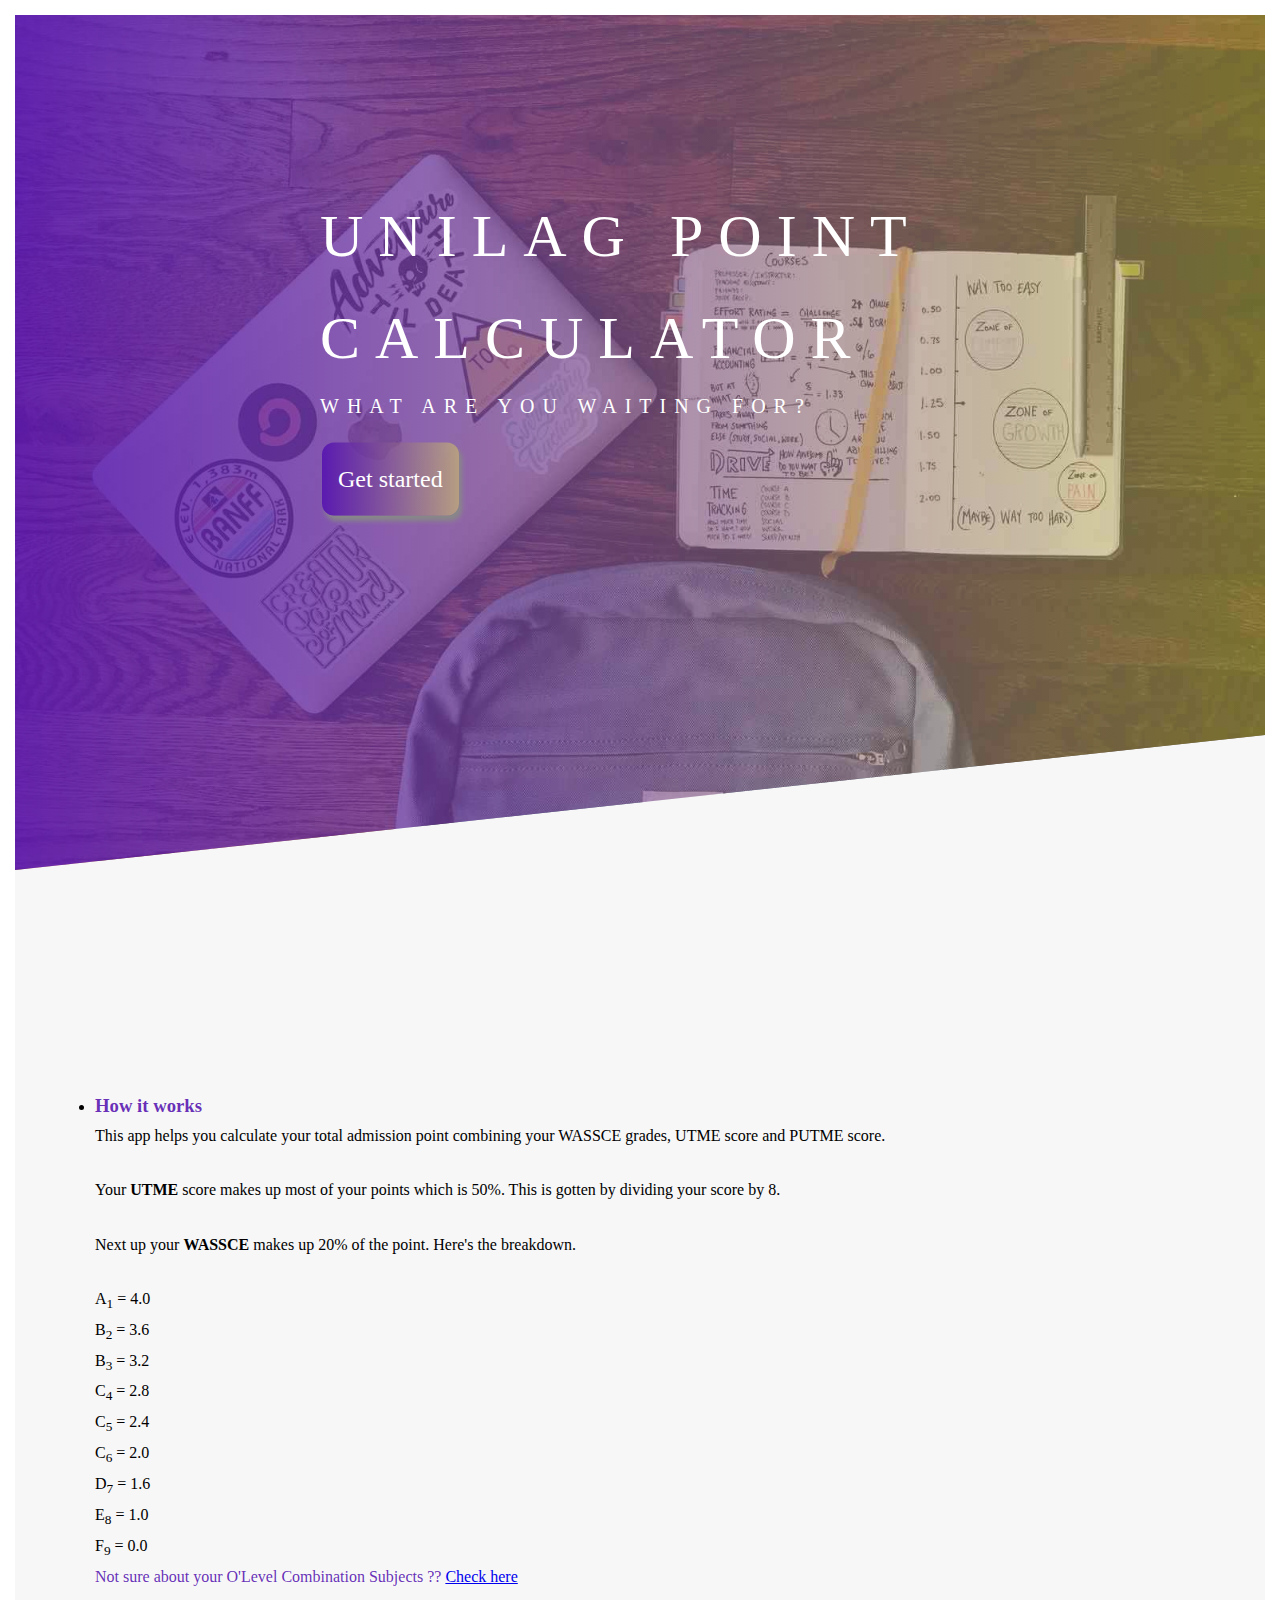
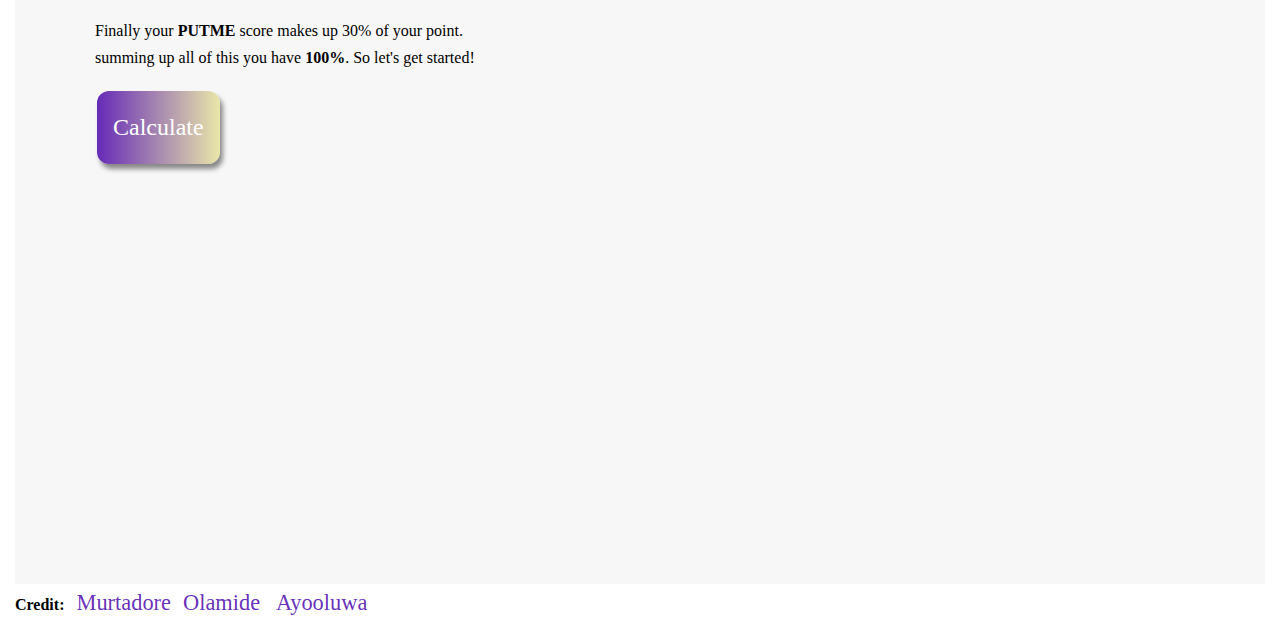
<file: index.html>
<!DOCTYPE html>
<html>
<head>
	<title>Unilag Point calculator</title>
	<link rel="stylesheet" href="style.css">
	<!-- <meta
      name="viewport"
      content="width=device-width, initial-scale=1, shrink-to-fit=no"
    /> -->
</head>
<body>
	<header>
		<div class="text-box">
			<h1 class="heading">
				<span class="heading-primary">Unilag Point Calculator</span>
				<span class="heading-sub">what are you waiting for?</span>
			</h1>
			<a class="aButton" href="#main">Get started</a>
		</div>
	</header>

	<main id="main">
		<ul>
			<li>
				<h3>How it works</h3>
			</li>
		</ul>
		<p>
			This app helps you calculate your total admission point combining your WASSCE grades, UTME score and PUTME score. 
			<br> <br> Your <strong>UTME</strong> score makes up most of your points which is 50%. This is gotten by dividing your score by 8.
			<br> <br> Next up your <strong>WASSCE</strong> makes up 20% of the point. Here's the breakdown. <br>
				<br> A<sub>1</sub> = 4.0
				<br> B<sub>2</sub> = 3.6
				<br> B<sub>3</sub> = 3.2
				<br> C<sub>4</sub> = 2.8
				<br> C<sub>5</sub> = 2.4
				<br> C<sub>6</sub> = 2.0
				<br> D<sub>7</sub> = 1.6 
				<br> E<sub>8</sub> = 1.0
				<br> F<sub>9</sub> = 0.0
				<br><p class="not">Not sure about your O'Level Combination Subjects ?? <a href="http://admissions.unilag.edu.ng/wp-content/uploads/2018/05/2018-2019-ADMISSION-REQUIREMENTS-4-PUBLICATION.pdf" download="UNILAG-OLEVEL-COMBINATION" target="_blank">Check here</a></p>
			<br> Finally your <strong>PUTME</strong> score makes up 30% of your point. 
			<br> summing up all of this you have <strong>100%</strong>. So let's get started!
		</p>
		<a class="aButton" href="calculate.html">Calculate</a>
	</main>
	<footer> <strong>Credit: &nbsp</strong> <a href="https://murtadore.com"  class="credit" >Murtadore</a>&nbsp &nbsp<a href="https://aolamide.me" class="credit"  >Olamide</a> &nbsp &nbsp<a class="credit"  href="#">Ayooluwa</a></footer>
	<script src="main.js"></script>
</body>
</html>
</file>
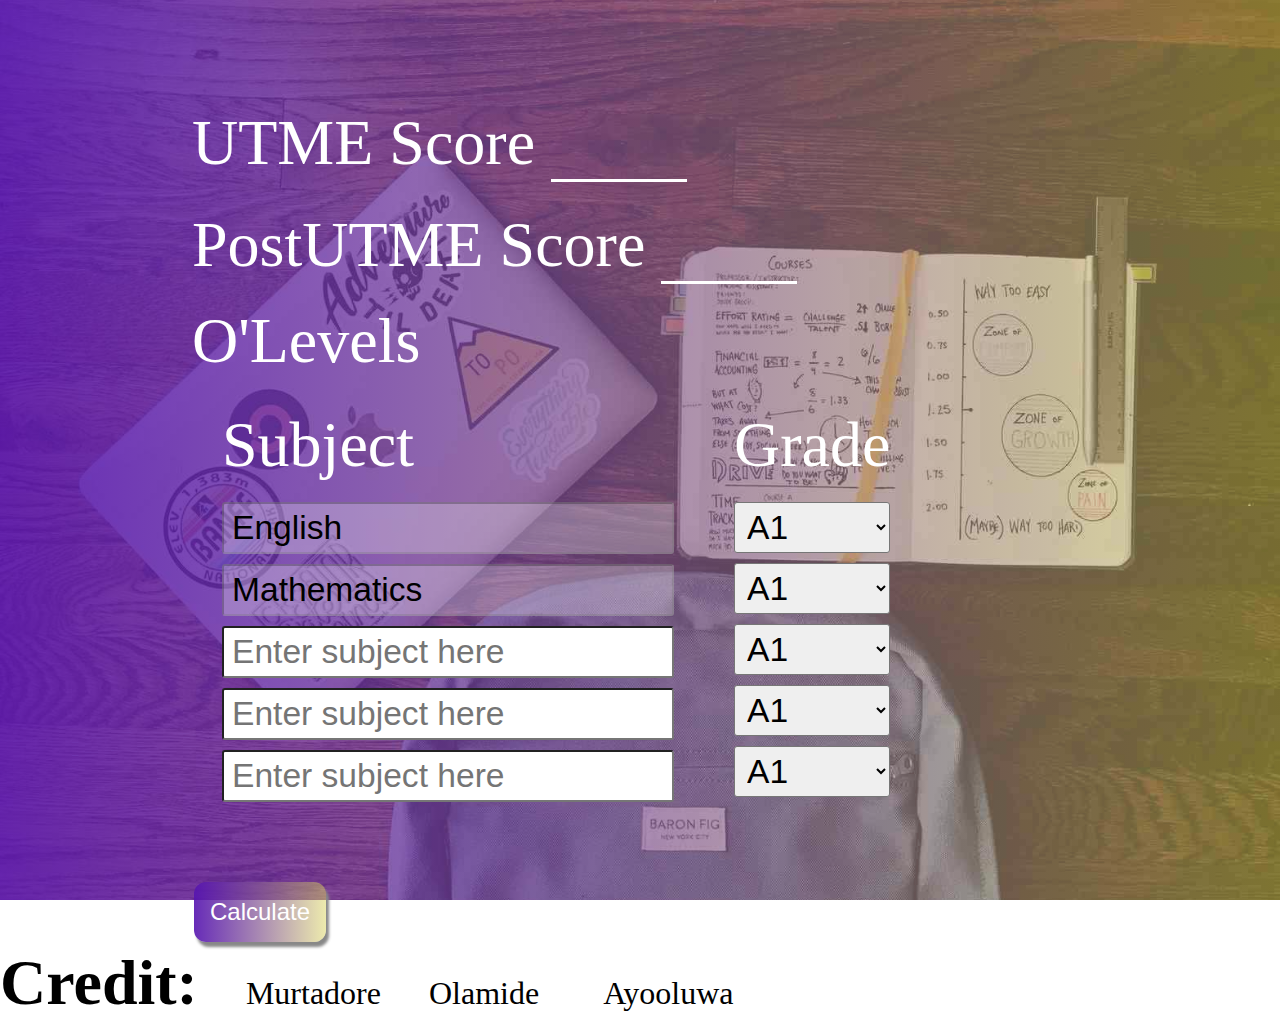
<file: calculate.html>
<!DOCTYPE html>
<html>
<head>
	<title>Calculate</title>
	<link rel="stylesheet" href="calculate.css">
	<!-- <meta
      name="viewport"
      content="width=device-width, initial-scale=1, shrink-to-fit=no"
    /> -->
</head>
<body>
	<section>
		<form action="">
			<div class="form-group new">
				<label for="utme">UTME Score</label>
				<input type="number" id="utme">
			</div>
			<div class="form-group new">
				<label for="putme">PostUTME Score</label>
				<input type="number" id="putme">
			</div>
			<p>O'Levels</p>
			
			<div class="olevels new">
				<div class="subjects">
					<header>Subject</header>
					<input type="text" disabled value="English">
					<input type="text" disabled value="Mathematics">
					<input type="text" placeholder="Enter subject here" >
					<input type="text" placeholder="Enter subject here">
					<input type="text" placeholder="Enter subject here">
				</div>
				<div class="grades">
				<header>Grade</header>
				<select name="" id="grade1">
					<option value="A1">A1</option>
					<option value="B2">B2</option>
					<option value="B3">B3</option>
					<option value="C4">C4</option>
					<option value="C5">C5</option>
					<option value="C6">C6</option>
				</select>
				<select name="" id="grade2">
					<option value="A1">A1</option>
					<option value="B2">B2</option>
					<option value="B3">B3</option>
					<option value="C4">C4</option>
					<option value="C5">C5</option>
					<option value="C6">C6</option>
				</select>
				<select name="" id="grade3">
					<option value="A1">A1</option>
					<option value="B2">B2</option>
					<option value="B3">B3</option>
					<option value="C4">C4</option>
					<option value="C5">C5</option>
					<option value="C6">C6</option>
				</select>
				<select name="" id="grade4">
					<option value="A1">A1</option>
					<option value="B2">B2</option>
					<option value="B3">B3</option>
					<option value="C4">C4</option>
					<option value="C5">C5</option>
					<option value="C6">C6</option>
				</select>
				<select name="" id="grade5">
					<option value="A1">A1</option>
					<option value="B2">B2</option>
					<option value="B3">B3</option>
					<option value="C4">C4</option>
					<option value="C5">C5</option>
					<option value="C6">C6</option>
				</select>
			</div>
			</div>
			<button>Calculate</button>
		</form>
		<footer> <strong>Credit: &nbsp</strong> <a href="https://murtadore.com"  class="credit" >Murtadore</a>&nbsp &nbsp<a href="https://aolamide.me" class="credit"  >Olamide</a> &nbsp &nbsp<a class="credit"  href="#">Ayooluwa</a></footer>
	</section>

	<script src="main.js"></script>
</body>
</html>
</file>
<file: style.css>
* {
 	margin: 0;
 	padding: 0;
 	box-sizing: border-box;
 }

 body {
 	font-family: "Oswald" sans-serif;
 	font-weight: 400;
 	font-size: 16px;
 	line-height: 1.7;
 	padding: 15px;
 }

 header {
 	height: 95vh; 
 	background-image: linear-gradient(to right, rgb(86,20,176,0.9), rgb(219,214,92,0.5)), url(img1.jpg); 
 	background-size: cover;
 	background-position: 50% 50%;
	clip-path: polygon(0 0, 100% 0, 100% 80vh, 0 100%);
 }

.text-box {
	position: absolute;
	top: 40%;
	left: 50%;
	transform: translate(-50%, -50%);
}
 .heading {
 	color: #FFF;
 	text-transform: uppercase;
 }

.heading-primary {
	display: block;
	font-size: 60px;
	font-weight: 500;
	letter-spacing: 15px;
}

.heading-sub {
	display: block;
	font-size: 20px;
	font-weight: 400;
	letter-spacing: 8px;
}

main {
	background-color: #f7f7f7;
	padding: 25rem 5rem;
	margin-top: -20vh;
}

.aButton {
  background: linear-gradient(to right, rgb(86,20,176,0.9), rgb(219,214,92,0.5)); 
  border: none;
  color: white;
  text-decoration: none;
  padding: 16px;
  text-align: center;
  text-decoration: none;
  display: inline-block;
  font-size: 1.5rem;
  margin: 20px 2px;
  box-shadow: 3px 5px 5px #888888;
  border-radius: 12px;
  cursor: pointer; 
}

.aButton:hover  {
	transform: scale(1.1);
}
.not, h3 {
 	color: rgb(86,20,176,0.9);
 }

 .credit {
	text-decoration: none;
	font-size: 1.4rem;
	color: rgb(86,20,176,0.9);
	font-weight: 300;
}
</file>
<file: calculate.css>
* {
	margin: 0;
	padding: 0;
}


body {
	font-size: 4rem;
	color: #FFF;
}

section {
	height: 100vh;
	width: 100vw;
	background-image: linear-gradient(to right, rgb(86,20,176,0.9), rgb(219,214,92,0.5)), url(img1.jpg) ; 
 	background-size: cover;
 	background-position: 50% 50%;
}

form {
	margin: auto;
  	width: 70%;
  	padding-top: 100px;
}

.olevels {
	display: flex;
}

.subjects, .grades {
	display: flex;
	flex-direction: column; 
	margin: 30px;
}

header, .new {
	margin-bottom: 20px;
}

input, select {
	padding: 5px 8px;
}

input[type=number] {
	outline: none;
	background-color: transparent;
	border: none;
	border-bottom: 3px solid #FFF;
	width: 120px;
	padding-bottom: 0;
	font-size: 4rem;
}

input[type=number]:focus {
 border-bottom: 5px solid #add8e6;
}

input[type=number]::-webkit-inner-spin-button, 
input[type=number]::-webkit-outer-spin-button { 
  -webkit-appearance: none; 
  margin: 0; 
}

.subjects input, .grades select {
	margin-bottom: 10px; 
	border-radius: 3px;
	color: black;
	font-size: 2.1rem;
}

@media only screen and (max-width: 900px) {
		header, .new {
		margin-bottom: 50px;
	}
}

button {
   background: linear-gradient(to right, rgb(86,20,176,0.9), rgb(219,214,92,0.5)); 
  border: none;
  color: white;
  text-decoration: none;
  padding: 16px;
  text-align: center;
  text-decoration: none;
  display: inline-block;
  font-size: 1.5rem;
  margin: 4px 2px;
  box-shadow: 3px 5px 3px #888888;
  border-radius: 12px;
  cursor: pointer;
}

button:hover {
	transform: scale(1.1);
}

footer {
	position: absolute;
	bottom: 0;
	left: 0;
}

.credit {
	text-decoration: none;
	font-size: 2rem;
	color: white;
	text-decoration: none;
	font-weight: 300;
}

@media only screen and (min-width: 1000px) {
		footer {
		position: relative;
		color: black;
	}
	.credit {
		color: black;
	}
}
</file>
